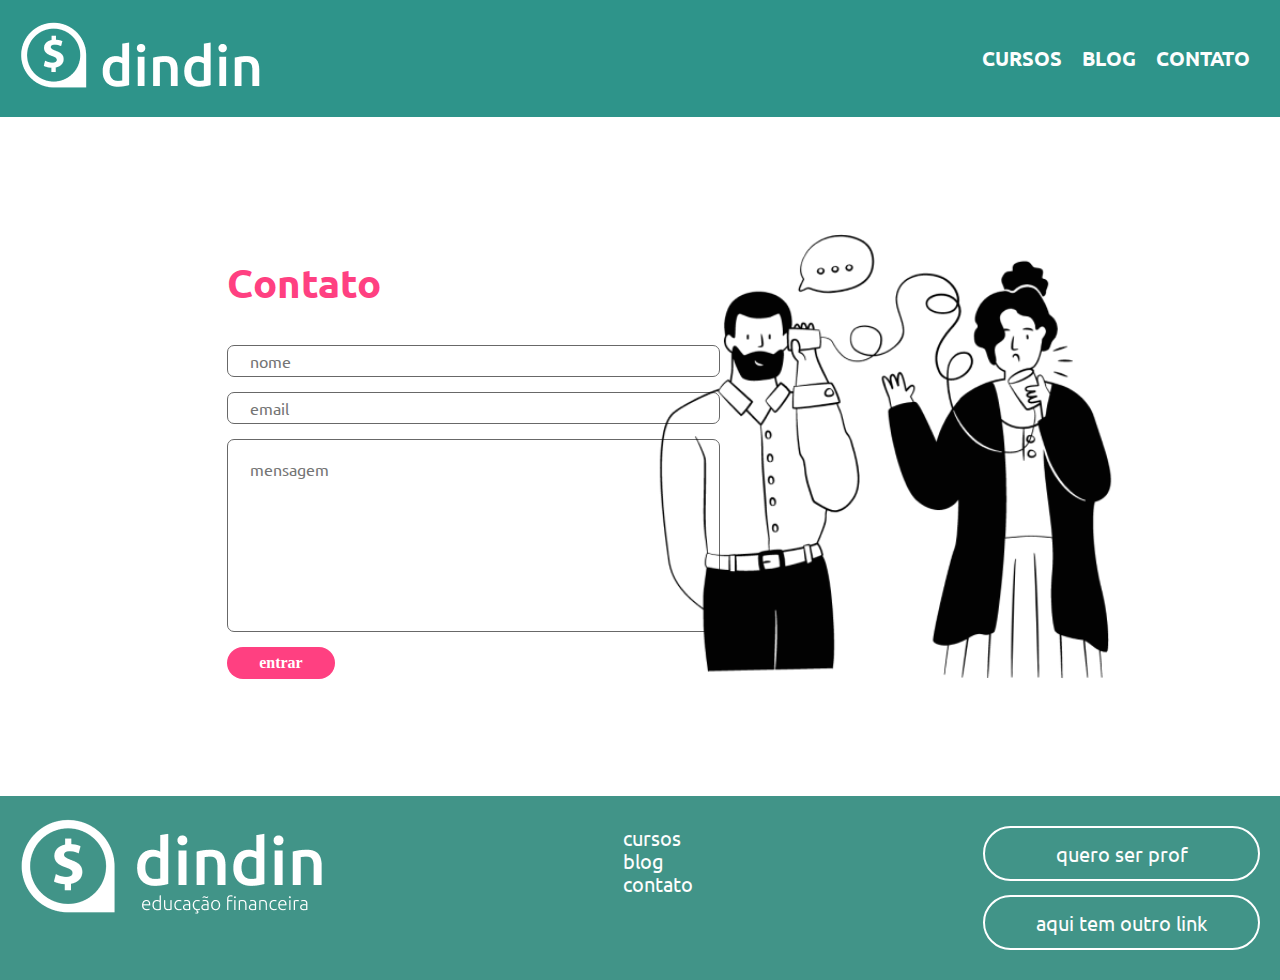
<file: contato.html>
<!DOCTYPE html>
<html lang="pt-BR">
<head>
    <meta charset="UTF-8">
    <meta http-equiv="X-UA-Compatible" content="IE=edge">
    <meta name="viewport" content="width=device-width, initial-scale=1.0">
    <title>Din Din - Educação Financeira</title>

    <link rel="stylesheet" href="assets/styles/normalize.css">

    <link rel="preconnect" href="https://fonts.googleapis.com">
    <link rel="preconnect" href="https://fonts.gstatic.com" crossorigin>
    <link href="https://fonts.googleapis.com/css2?family=Ubuntu:ital,wght@0,300;0,400;0,500;0,700;1,300;1,400;1,500;1,700&display=swap" rel="stylesheet">

    <link rel="stylesheet" href="assets/styles/global.css">
    <link rel="stylesheet" href="assets/styles/contato.css">

</head>
<body>
    
    <header>
        <div class="container">
            <h2>
                <a href="index.html">Din Din - Educação Financeira</a>
            </h2>
            
            <nav>
                <ul>
                    <li><a href="cursos.html">Cursos</a></li>
                    <li><a href="blog.html">Blog</a></li>
                    <li><a href="contato.html">Contato</a></li>
                </ul>
            </nav>

        </div>
    </header>
    
    <main>
        
            <div class="container">
                    <div class="contato">
                <h3>Contato</h3>

                <label>
                    <span class="screen-reader-only">Nome</span>
                    <input type="text" id="nome" name="nome" required placeholder="nome" />
                </label>
                
                <label>
                    <span class="screen-reader-only">Email</span>
                    <input type="email" id="email" name="email" required placeholder="email">
                </label>

                <label>
                    <span class="screen-reader-only">Mensagem</span>
                    <textarea name="mensagem" id="mensagem" required placeholder="mensagem" cols="30" rows="10"></textarea>
                </label>

                <input type="submit" id="enviar" value="entrar">
            </div>
            
        
        <div id="imagem-contato">
            <img src="assets/images/ilustra-contato.png" alt="imagem-contato">        

        </div>
    </div>
    </main>
    
    <footer>
        <div class="container">
            <h2>
                <a href="index.html">Din Din - Educação Financeira</a>
            </h2>
            <nav>
                <ul>
                    <li><a href="cursos.html">Cursos</a></li>
                    <li><a href="blog.html">Blog</a></li>
                    <li><a href="contato.html">Contato</a></li>
                </ul>
            </nav>
            <div>
                <ul class="links-anexos">
                    <li><a href="#">Quero ser prof</a></li>
                    <li><a href="#">Aqui tem outro link</a></li>
                </ul>
            </div>
        </div>
    </footer>

</body>
</html>
</file>
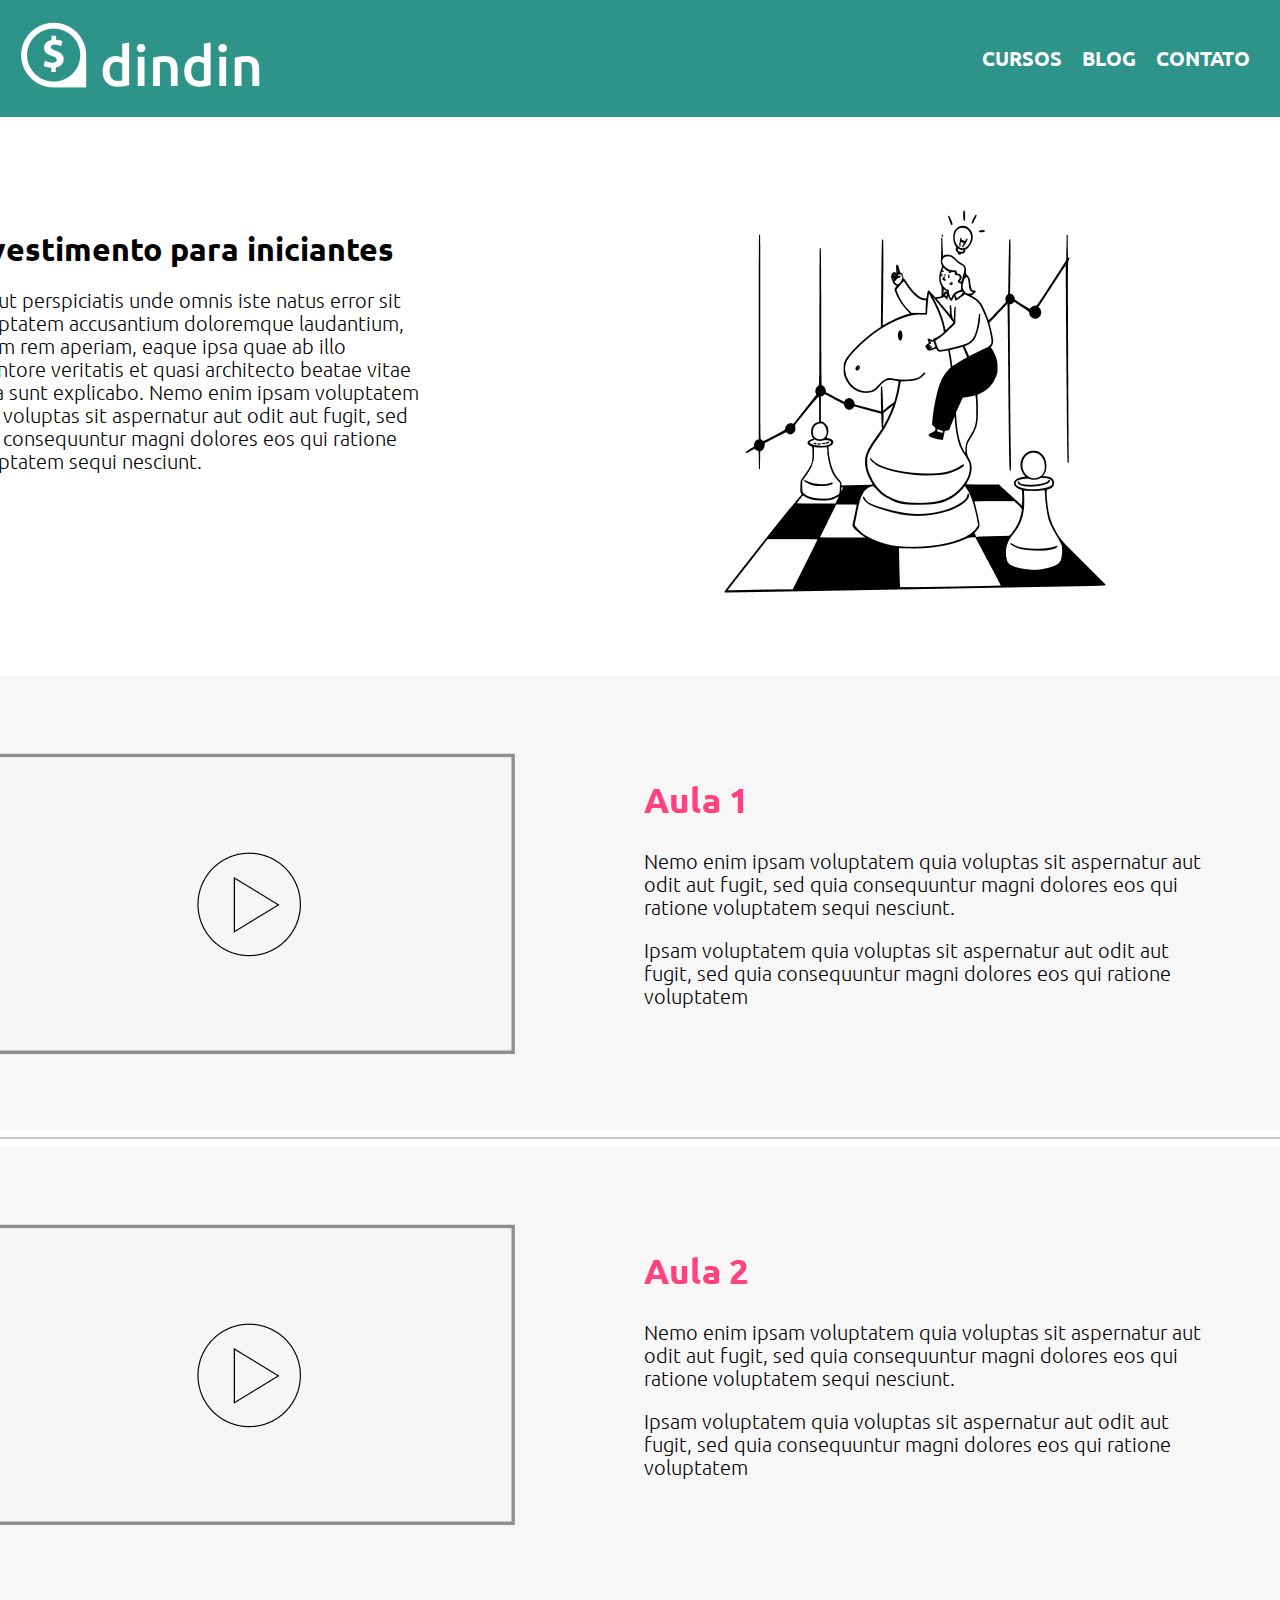
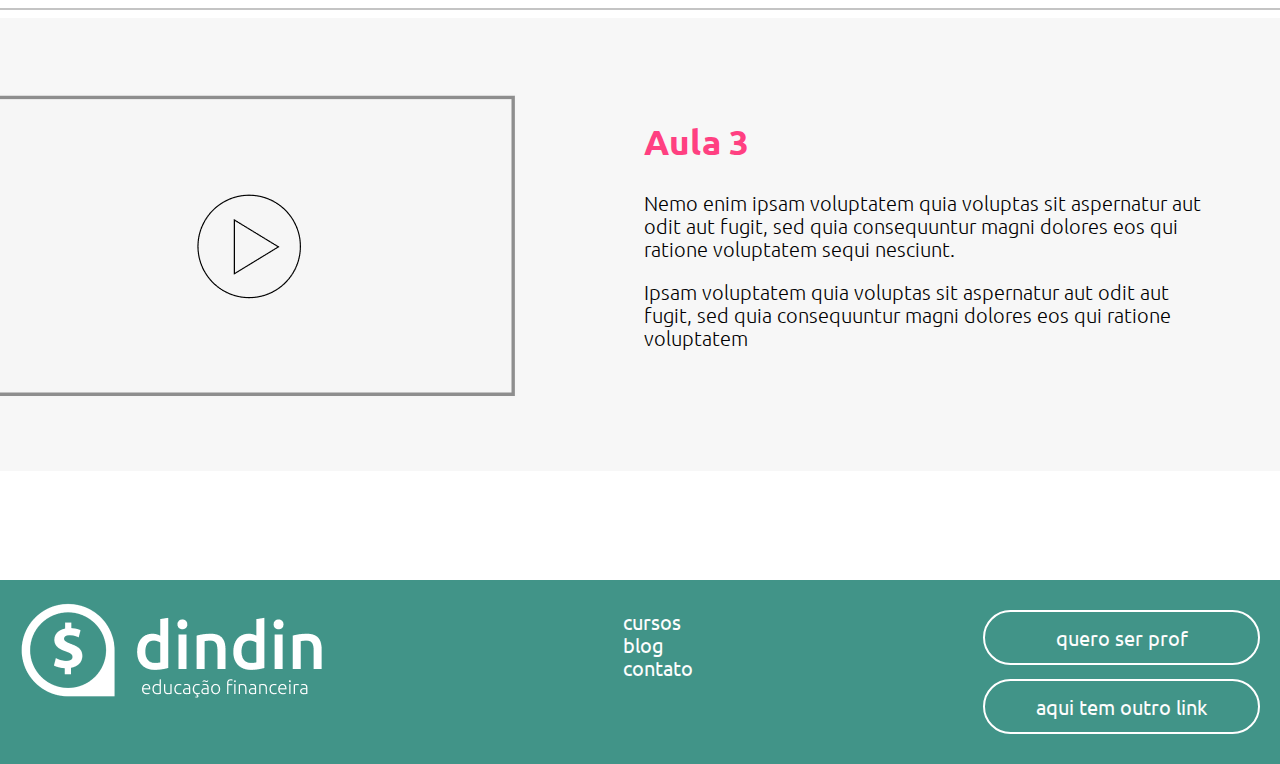
<file: curso.html>
<!DOCTYPE html>
<html lang="pt-BR">

<head>
    <meta charset="UTF-8">
    <meta http-equiv="X-UA-Compatible" content="IE=edge">
    <meta name="viewport" content="width=device-width, initial-scale=1.0">
    <title>Din Din - Educação Financeira</title>

    <link rel="stylesheet" href="assets/styles/normalize.css">

    <link rel="preconnect" href="https://fonts.googleapis.com">
    <link rel="preconnect" href="https://fonts.gstatic.com" crossorigin>
    <link href="https://fonts.googleapis.com/css2?family=Ubuntu:ital,wght@0,300;0,400;0,500;0,700;1,300;1,400;1,500;1,700&display=swap" rel="stylesheet">

    <link rel="stylesheet" href="assets/styles/global.css">
    <link rel="stylesheet" href="assets/styles/curso.css">

</head>

<body>

    <header>
        <div class="container">
            <h2>
                <a href="index.html">Din Din - Educação Financeira</a>
            </h2>

            <nav>
                <ul>
                    <li><a href="cursos.html">Cursos</a></li>
                    <li><a href="blog.html">Blog</a></li>
                    <li><a href="contato.html">Contato</a></li>
                </ul>
            </nav>

        </div>
    </header>



    <main>
        <div class="cordefundo">
            <div class="container">

                <div class="investimento-iniciantes">
                    <h1>Investimento para iniciantes</h1>

                    <p>Sed ut perspiciatis unde omnis iste natus error sit voluptatem accusantium doloremque laudantium, totam rem aperiam, eaque ipsa quae ab illo inventore veritatis et quasi architecto beatae vitae dicta sunt explicabo. Nemo enim ipsam
                        voluptatem quia voluptas sit aspernatur aut odit aut fugit, sed quia consequuntur magni dolores eos qui ratione voluptatem sequi nesciunt. </p>

                </div>

                <div class="imagemxadrez">
                    <img src="assets/images/ilustra-poupando.png" alt="imagemzadrex">
                </div>

            </div>


            <div class="container2">

                <div class="aula"> <img src="assets/images/imagem-play.png" alt="imagem-play">
                </div>

                <div class="aula-texto">
                    <h2>Aula 1</h2>


                    <p>Nemo enim ipsam voluptatem quia voluptas sit aspernatur aut odit aut fugit, sed quia consequuntur magni dolores eos qui ratione voluptatem sequi nesciunt.</p>

                    <p>Ipsam voluptatem quia voluptas sit aspernatur aut odit aut fugit, sed quia consequuntur magni dolores eos qui ratione voluptatem</p>


                </div>

            </div>
            <hr size="80" width="100%" ; align="center" color="#c4c4c4">

            <!-- aula 02 -->
            <div class="container3">

                <div class="aula"> <img src="assets/images/imagem-play.png" alt="imagem-play">
                </div>

                <div class="aula-texto">
                    <h2>Aula 2</h2>


                    <p>Nemo enim ipsam voluptatem quia voluptas sit aspernatur aut odit aut fugit, sed quia consequuntur magni dolores eos qui ratione voluptatem sequi nesciunt.</p>

                    <p>Ipsam voluptatem quia voluptas sit aspernatur aut odit aut fugit, sed quia consequuntur magni dolores eos qui ratione voluptatem</p>


                </div>

            </div>
            <hr size="80" width="100%" ; align="center" color="#c4c4c4">

            <!-- aula 03 -->
            <div class="container4">

                <div class="aula"> <img src="assets/images/imagem-play.png" alt="imagem-play">
                </div>

                <div class="aula-texto">
                    <h2>Aula 3</h2>


                    <p>Nemo enim ipsam voluptatem quia voluptas sit aspernatur aut odit aut fugit, sed quia consequuntur magni dolores eos qui ratione voluptatem sequi nesciunt.</p>

                    <p>Ipsam voluptatem quia voluptas sit aspernatur aut odit aut fugit, sed quia consequuntur magni dolores eos qui ratione voluptatem</p>


                </div>

            </div>
        </div>


    </main>


    <footer>
        <div class="container">
            <h2>
                <a href="index.html">Din Din - Educação Financeira</a>
            </h2>
            <nav>
                <ul>
                    <li><a href="cursos.html">Cursos</a></li>
                    <li><a href="blog.html">Blog</a></li>
                    <li><a href="contato.html">Contato</a></li>
                </ul>
            </nav>
            <div>
                <ul class="links-anexos">
                    <li><a href="#">Quero ser prof</a></li>
                    <li><a href="#">Aqui tem outro link</a></li>
                </ul>
            </div>
        </div>
    </footer>

</body>

</html>
</file>
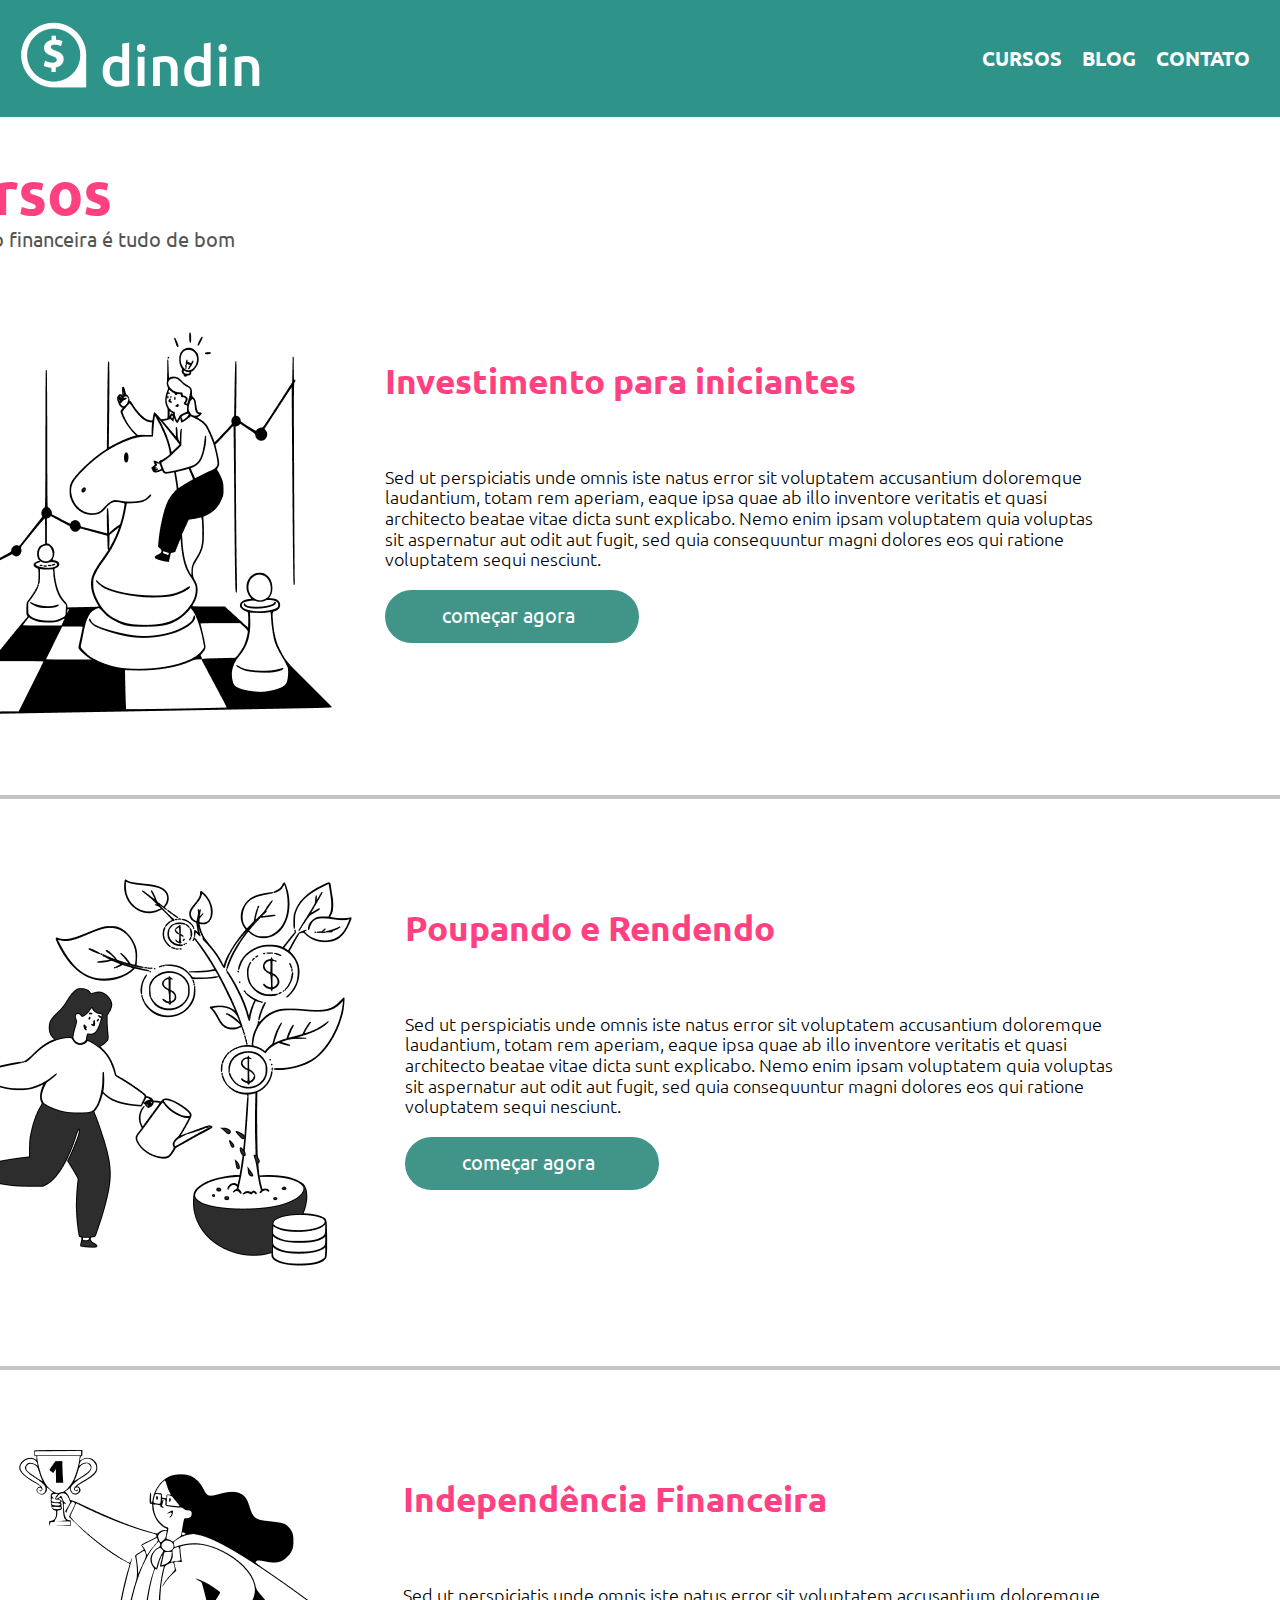
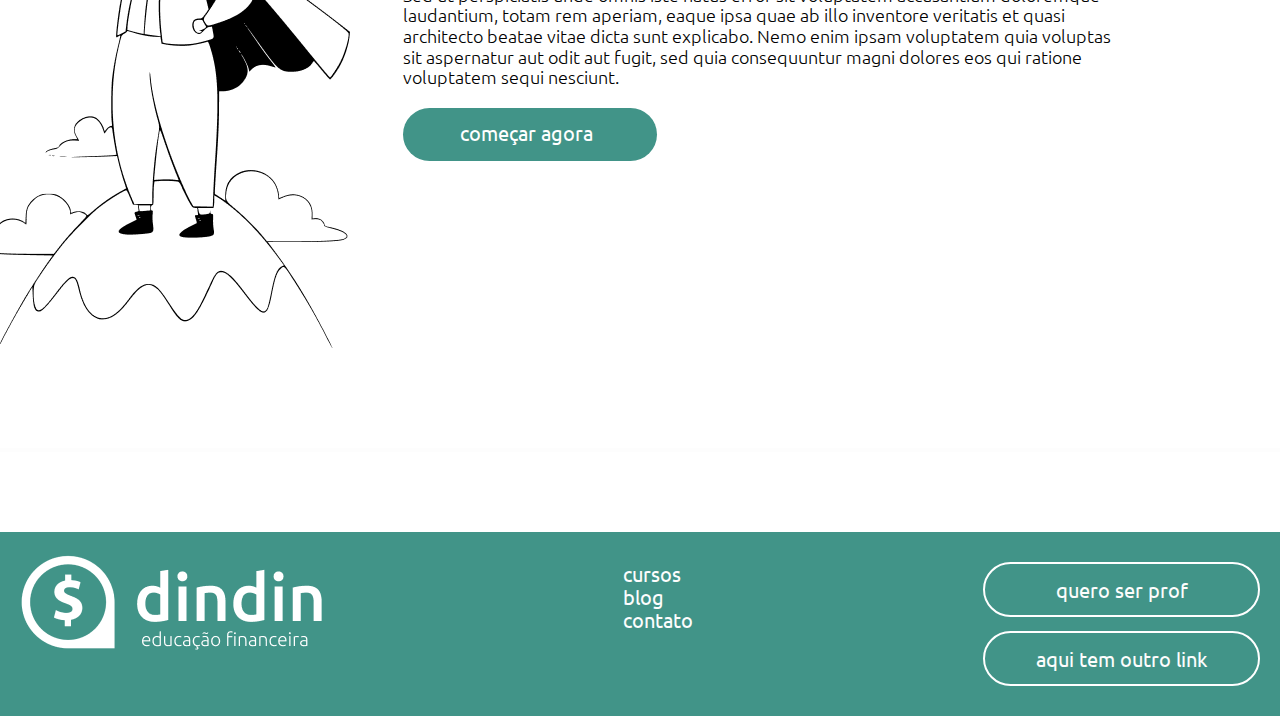
<file: cursos.html>
<!DOCTYPE html>
<html lang="pt-BR">

<head>
    <meta charset="UTF-8">
    <meta http-equiv="X-UA-Compatible" content="IE=edge">
    <meta name="viewport" content="width=device-width, initial-scale=1.0">
    <title>Din Din - Educação Financeira</title>

    <link rel="stylesheet" href="assets/styles/normalize.css">

    <link rel="preconnect" href="https://fonts.googleapis.com">
    <link rel="preconnect" href="https://fonts.gstatic.com" crossorigin>
    <link href="https://fonts.googleapis.com/css2?family=Ubuntu:ital,wght@0,300;0,400;0,500;0,700;1,300;1,400;1,500;1,700&display=swap" rel="stylesheet">

    <link rel="stylesheet" href="assets/styles/global.css">
    <link rel="stylesheet" href="assets/styles/cursos.css">

</head>

<body>

    <header>
        <div class="container">
            <h2>
                <a href="index.html">Din Din - Educação Financeira</a>
            </h2>

            <nav>
                <ul>
                    <li><a href="cursos.html">Cursos</a></li>
                    <li><a href="blog.html">Blog</a></li>
                    <li><a href="contato.html">Contato</a></li>
                </ul>
            </nav>

        </div>
    </header>



    <main>
        <div class="container">

            <h1>Cursos</h1>
            <h4>Educação financeira é tudo de bom </h4>

            <div class="imagempoupando">

                <img src="assets/images/ilustra-poupando.png" alt="imagem-poupando">

                <div class="investimento">

                    <h2>Investimento para iniciantes</h2>
                    <br>

                    <p> Sed ut perspiciatis unde omnis iste natus error sit voluptatem accusantium doloremque laudantium, totam rem aperiam, eaque ipsa quae ab illo inventore veritatis et quasi architecto beatae vitae dicta sunt explicabo. Nemo enim ipsam
                        voluptatem quia voluptas sit aspernatur aut odit aut fugit, sed quia consequuntur magni dolores eos qui ratione voluptatem sequi nesciunt.
                    </p>
                    <div>
                        <ul class="link-iniciantes">
                            <li><a href="curso.html">começar agora</a></li>
                        </ul>
                    </div>


                </div>


            </div>

            <hr size="80" width="100%" ; align="center" color="#c4c4c4">

            <!-- comecei a nova figura aqui  -->

            <div class="container">



                <div class="imagempoupando">

                    <img src="assets/images/ilustra-investimento.png" alt="imageminvestimento">

                    <div class="investimento">

                        <h2>Poupando e Rendendo</h2>
                        <br>

                        <p> Sed ut perspiciatis unde omnis iste natus error sit voluptatem accusantium doloremque laudantium, totam rem aperiam, eaque ipsa quae ab illo inventore veritatis et quasi architecto beatae vitae dicta sunt explicabo. Nemo enim ipsam
                            voluptatem quia voluptas sit aspernatur aut odit aut fugit, sed quia consequuntur magni dolores eos qui ratione voluptatem sequi nesciunt.
                        </p>
                        <div>
                            <ul class="link-iniciantes">
                                <li><a href="curso.html">começar agora</a></li>
                            </ul>

                        </div>


                    </div>


                </div>


            </div>

            <hr size="80" width="100%" ; align="center" color="#c4c4c4">

            <!-- comecei a nova figura aqui  -->

            <div class="container">



                <div class="imagempoupando">

                    <img src="assets/images/ilustra-independencia.png" alt="imagemindependecia">

                    <div class="investimento">

                        <h2>Independência Financeira</h2>
                        <br>

                        <p> Sed ut perspiciatis unde omnis iste natus error sit voluptatem accusantium doloremque laudantium, totam rem aperiam, eaque ipsa quae ab illo inventore veritatis et quasi architecto beatae vitae dicta sunt explicabo. Nemo enim ipsam
                            voluptatem quia voluptas sit aspernatur aut odit aut fugit, sed quia consequuntur magni dolores eos qui ratione voluptatem sequi nesciunt.
                        </p>
                        <div>
                            <ul class="link-iniciantes">
                                <li><a href="curso.html">começar agora</a></li>
                            </ul>

                        </div>


                    </div>


                </div>


            </div>

            <hr color="#FDFDFD">

    </main>

    <footer>
        <div class="container">
            <h2>
                <a href="index.html">Din Din - Educação Financeira</a>
            </h2>
            <nav>
                <ul>
                    <li><a href="cursos.html">Cursos</a></li>
                    <li><a href="blog.html">Blog</a></li>
                    <li><a href="contato.html">Contato</a></li>
                </ul>
            </nav>
            <div>
                <ul class="links-anexos">
                    <li><a href="#">Quero ser prof</a></li>
                    <li><a href="#">Aqui tem outro link</a></li>
                </ul>
            </div>
        </div>
    </footer>

</body>

</html>
</file>
<file: assets/styles/global.css>
body {
    font-family: 'Ubuntu', Arial, sans-serif;
}

    header {
        background: #2E948A;
        display: flex;
        justify-content: center;
        
    }

header h2 a {
    display: block;
    color: transparent;
    background: url('../images/logo-header.png') 0 0 no-repeat;
    width: 244px;
    height: 77px;
}

header nav ul {
    display: flex;
    justify-content: center;
    align-items: center;
    align-content: center;
    height: 100%;
    margin: 0 0 20px;
    padding: 0;
}

header nav ul li {
    list-style: none;
}

header nav a {
    color: #FDFDFD;
    text-decoration: none;
    font-size: 20px;
    font-weight: 700;
    text-transform: uppercase;
    padding: 0 10px;
}

footer {
    background: #419488;
    display: flex;
    justify-content: center;
}

footer h2 a {
    display: block;
    color: transparent;
    background: url('../images/logo-footer.png') 0 0 no-repeat;
    width: 312px;
    height: 102px;
}

footer ul {
    margin: 30px 0;
    padding: 0;
}

footer ul li {
    list-style: none;
}

footer a {
    color: #FDFDFD;
    text-decoration: none;
    font-size: 20px;
    font-weight: 400;
    text-transform: lowercase;
}

.links-anexos a {
    border: 2px solid white;
    border-radius: 62px;
    padding: 14px 51px;
    display: block;
    margin: 0 0 14px;
    text-align: center;
}

.container {
    width: 1440px;
    display: flex;
    justify-content: space-between;
    box-sizing: content-box;
    padding: 0 20px;
}

@media only screen and (max-width: 769px) {

    .container {
        width: 720px;
    }
    
}

@media only screen and (max-width: 481px) {

    .container {
        width: 460px;
        flex-wrap: wrap;
        flex-direction: column;
        align-items: center;
    }

    header h2 {
        margin: 10px 0;
    }
}
</file>
<file: assets/styles/contato.css>
main {
    padding-top: 0px;
      display: flex;
    justify-content: center; 
} 
/* main > section {
    background: url('../img-omma/baner.jpg') 100% 0% repeat-x scroll;
    background-size: auto;
    
    
    
} */


}
main{
    
    margin: 0 0 0 136px ;    
    background: #FFFFFF;
    border: 0px ;  
    display: flex;
    justify-content: center;
    flex-direction: column;
    align-items: flex-start;
    text-decoration: none;
    
}
main.container{
    display: flex;
    justify-content: center;
}


  h3 {
    color: #FF4081;
    font-family: 'Ubuntu';
    font-style: normal;
    font-weight: 700;
    font-size: 40px;
    line-height: 46px;  
    
    
}
label{
    width: 50%;
    display: flex;
    justify-content: left;
    flex-direction: column;
}
#imagem-contato{
    background-image: ;
}
 main > .container {
     
    display: flex;
    justify-content: center;
    
    gap: 15px;
    padding: 102px 133px;    
    

}

main div label{
    width: 30%;
}
main div h3{
    width: 30%;
}
div.contato {
    width: 40%;
    
}
div #imagem-contato {
    width: 40%;
    display: flex;
}
.screen-reader-only {
    clip: rect(0 0 0 0); 
    clip-path: inset(50%);
    height: 1px;
     overflow: hidden;
    position: absolute;
    white-space: nowrap; 
    width: 1px;
} 
main input {
    width: 493px;
    height: 32px;
    margin: 0 0 15px 0;
    background: #FFFFFF;
    border: 1px solid #686868;
    box-sizing: border-box;
    border-radius: 7px;

}
#nome {
    padding: 0 0 0 22.13px;
   

}
#email{
    padding: 0 0 0 22.13px;
}
#mensagem {
    padding: 20px 0 0 22.16px ;
}

main textarea{
    margin: 0 0 15px 0 ;
    width: 493px;
    height: 193px;
    background: #FFFFFF;
    border: 1px solid #686868;
    box-sizing: border-box;
    border-radius: 7px;
    resize: none;
}
main #enviar {
    font-family: ;

    width: 108px;
    height: 32px;
    background: #FF4081;
    border: #FF4081;
    border-radius: 50px;
    font-family: 'Nunito';
    font-style: normal;
    font-weight: 800;
    font-size: 16px;
    line-height: 22px;  
    text-align: center;
    text-transform: lowercase;
    color: #FFFFFF;

}


/* @media only screen and (max-width: 1300px) {   

    fieldset {
        background-image: none;
        margin: 0 15px 50px;
    }
}
mexer depois
 */

 @media only screen and (max-width: 481px) {

    .container {
        width: 460px;
        flex-wrap: wrap;
        flex-direction: column;
        align-items: center;
        
    }

    header h2 {
        margin: 10px 0;
    }
}
</file>
<file: assets/styles/curso.css>
main {
    padding-top: 0px;
    display: grid;
    align-items: center;
    justify-content: center;
    background-color: ;
    margin: 0 0 109px 0;
}

main .container {
    padding: 93px 0 81px 80px;
    justify-content: space-between;
    box-sizing: content-box;
}

main div .mais-conteudo-para-voce {
    width: 40%;
    margin: 0 0 0 100px;
}

main div .mais-conteudo-para-voce h1 {
    width: 512px;
    font-family: 'Ubuntu';
    font-style: normal;
    font-weight: 700;
    font-size: 55px;
    color: #FF4081;
}

main .container p {
    width: 461px;
    font-family: 'Ubuntu';
    font-style: normal;
    font-weight: 300;
    font-size: 20px;
    display: flex;
    align-items: center;
    color: #000000;
}

.imagem-blog {
    margin: 0 150px 0 0;
}


}
.cordefundo {
    background: #F7F7F7;
}
.container2 {
    padding: 75px 0 73px 0;
    display: flex;
    justify-content: space-between;
    box-sizing: content-box;
    background: #F7F7F7;
    width: 1440px;
}
main div .imagemxadrez {
    width: 40%;
    margin: 0 100px 0 0;
}
.container2 .aula {
    width: 35%;
    display: grid;
    margin: 0 0 0 100px;
}
.container2 .aula-texto {
    width: 40%;
    margin: 0 100px 0 0;
}
.container2 .aula-texto h2 {
    width: 512px;
    font-family: 'Ubuntu';
    font-style: normal;
    font-weight: 700;
    font-size: 35px;
    color: #FF4081;
}
.container2 .aula-texto p {
    font-family: 'Ubuntu';
    font-style: normal;
    font-weight: 300;
    font-size: 20px;
    align-items: center;
    color: #000000;
}

/* aula 02 */
.container3 {
    padding: 75px 0 73px 0;
    display: flex;
    justify-content: space-between;
    box-sizing: content-box;
    background: #F7F7F7;
    width: 1440px;
}
.container3 .aula {
    width: 35%;
    display: grid;
    margin: 0 0 0 100px;
}
.container3 .aula-texto {
    width: 40%;
    margin: 0 100px 0 0;
}
.container3 .aula-texto h2 {
    width: 512px;
    font-family: 'Ubuntu';
    font-style: normal;
    font-weight: 700;
    font-size: 35px;
    color: #FF4081;
}
.container3 .aula-texto p {
    font-family: 'Ubuntu';
    font-style: normal;
    font-weight: 300;
    font-size: 20px;
    align-items: center;
    color: #000000;
}

/* aula 03 */
.container4 {
    padding: 75px 0 73px 0;
    display: flex;
    justify-content: space-between;
    box-sizing: content-box;
    background: #F7F7F7;
    width: 1440px;
}
.container4 .aula {
    width: 35%;
    display: grid;
    margin: 0 0 0 100px;
}
.container4 .aula-texto {
    width: 40%;
    margin: 0 100px 0 0;
}
.container4 .aula-texto h2 {
    width: 512px;
    font-family: 'Ubuntu';
    font-style: normal;
    font-weight: 700;
    font-size: 35px;
    color: #FF4081;
}
.container4 .aula-texto p {
    font-family: 'Ubuntu';
    font-style: normal;
    font-weight: 300;
    font-size: 20px;
    align-items: center;
    color: #000000;
}
</file>
<file: assets/styles/cursos.css>
main {
    padding-top: 0px;
      display: flex;
    justify-content: center; 
} 
/* main > section {
    background: url('../img-omma/baner.jpg') 100% 0% repeat-x scroll;
    background-size: auto;
    
    
    
} */


}
main{
    
margin: 0 0 0 136px ;    
background: #FFFFFF;
border: 0px ;  
display: flex;
justify-content: center;
flex-direction: column;
align-items: flex-start;
text-decoration: none;
    
}
main > .container{
display: block;
justify-content: center;

}
main h1{
width: 263px;
height: 30px;
font-family: 'Ubuntu';
font-style: normal;
font-weight: 700;
font-size: 60px;
line-height: 69px;
color: #FF4081;
}
main h4{

width: 317px;
height: 10px;   
font-family: 'Ubuntu';
font-style: normal;
font-weight: 400;
font-size: 20px;
line-height: 23px;
color: #555555;
margin: 0 0 95px 0;
}
main  div .imagempoupando{
    display: flex;  
    margin: 0 0 20px 30px;
    padding: 0
}
    
main  div .investimento {
color: #FF4081;  
margin: 0 0 0 53px;
    
}
main div h2{
width: 512px;
 height: 40px;
font-family: 'Ubuntu';
font-style: normal;
font-weight: 700;
font-size: 35px;
color: #FF4081;
}
main  div .investimento p {
width: 724px;
height: 105px;
font-family: 'Ubuntu';
font-style: normal;
font-weight: 300;
font-size: 18px;
color: #000000;   
}
main div ul   {
    padding:8px 2px ;
    width: 250px;
    height: 37px;
    background: #419488; 
    border-radius: 62px;
    list-style: none;
    
    
}
main div ul a { 
display: block;
text-align: center;
padding: 5px 0 0 13px;
text-decoration: none; 
width: 216px;
height: 25px;
font-family: 'Ubuntu';
font-style: normal;
font-weight: 400;
font-size: 20px;
line-height: 23px;


color: #FFFFFF;

}

main  div .imagem-investimento {
    display: flex;  
    margin: 0 0 20px 30px;
    padding: 700px
}

hr{
    width: 1440px;
    height: 2px;
    margin: 80px 0px ;
    color: #E5E5E5 ;
    align-items: center;
}
main  div .imagem-investimento {
    display: flex;  
    margin: 0 0 20px 30px;
    padding: 700px
}

@media only screen and (max-width: 481px) {

    .container {
        width: 460px;
        flex-wrap: wrap;
        flex-direction: column;
        align-items: center;
    }

    header h2 {
        margin: 10px 0;
    }
}
</file>
